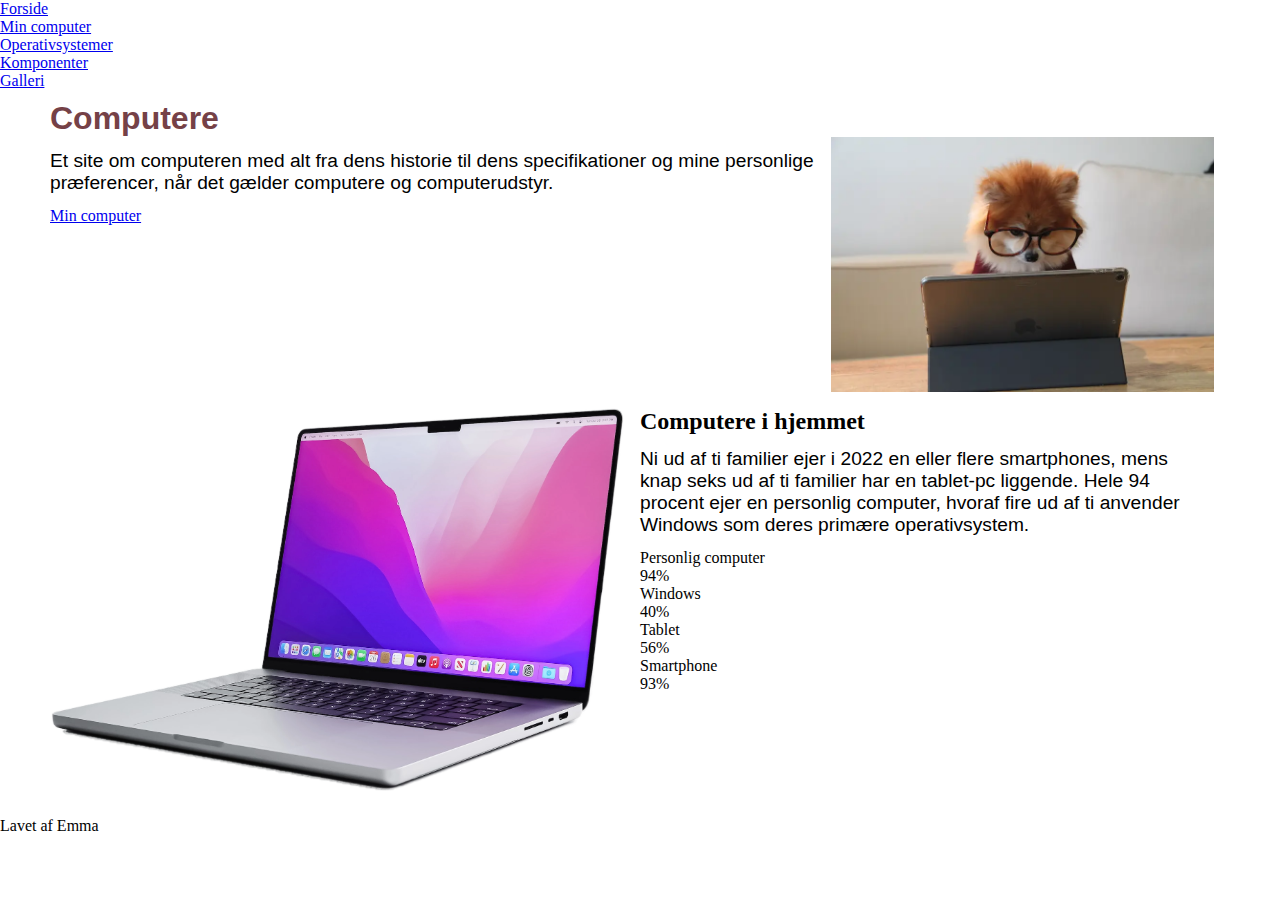
<file: index.html>
<!DOCTYPE html>
<html lang="da">

<head>
    <meta charset="UTF-8">
    <meta name="viewport" content="width=device-width, initial-scale=1.0">
    <title>Document</title>
    <link rel="stylesheet" href="style.css">
    <link rel="stylesheet" href="layout.css">
    <meta name="robots" content="noindex">
</head>

<body>
    <header>
        <nav>
            <ul>
                <li><a href="index.html">Forside</a></li>
                <li><a href="min_computer.html">Min computer</a></li>
                <li><a href="operativsystemer.html">Operativsystemer</a></li>
                <li><a href="komponenter.html">Komponenter</a></li>
                <li><a href="galleri.html">Galleri</a></li>
            </ul>

        </nav>
    </header>



    <main>
        <h1>Computere</h1>
        <section class="grid grid_2-1">
            <div>
                <p>Et site om computeren med alt fra dens historie til dens specifikationer og mine personlige
                    præferencer,
                    når
                    det gælder computere og computerudstyr.</p>
                <a href="min_computer.html">Min computer</a>
            </div>
            <div>
                <img src="imgs/mac.webp" alt="Macbook">
            </div>
        </section>

        <section class="grid grid_1-1">
            <div class="order-last">
                <img src="imgs/computer-cutout.webp" alt="Macbook">
            </div>
            <div>
                <h2>Computere i hjemmet</h2>
                <p>
                    Ni ud af ti familier ejer i 2022 en eller flere smartphones, mens knap seks ud af ti familier
                    har
                    en
                    tablet-pc liggende. Hele 94 procent ejer en personlig computer, hvoraf fire ud af ti
                    anvender
                    Windows
                    som deres primære operativsystem.
                </p>
                <dl class="grid_1-1">
                    <dt>Personlig computer</dt>
                    <dd>94%</dd>
                    <dt>Windows</dt>
                    <dd>40%</dd>
                    <dt>Tablet</dt>
                    <dd>56%</dd>
                    <dt>Smartphone</dt>
                    <dd>93%</dd>
                </dl>
            </div>
        </section>
    </main>
    <footer>Lavet af Emma</footer>
</body>

</html>
</file>
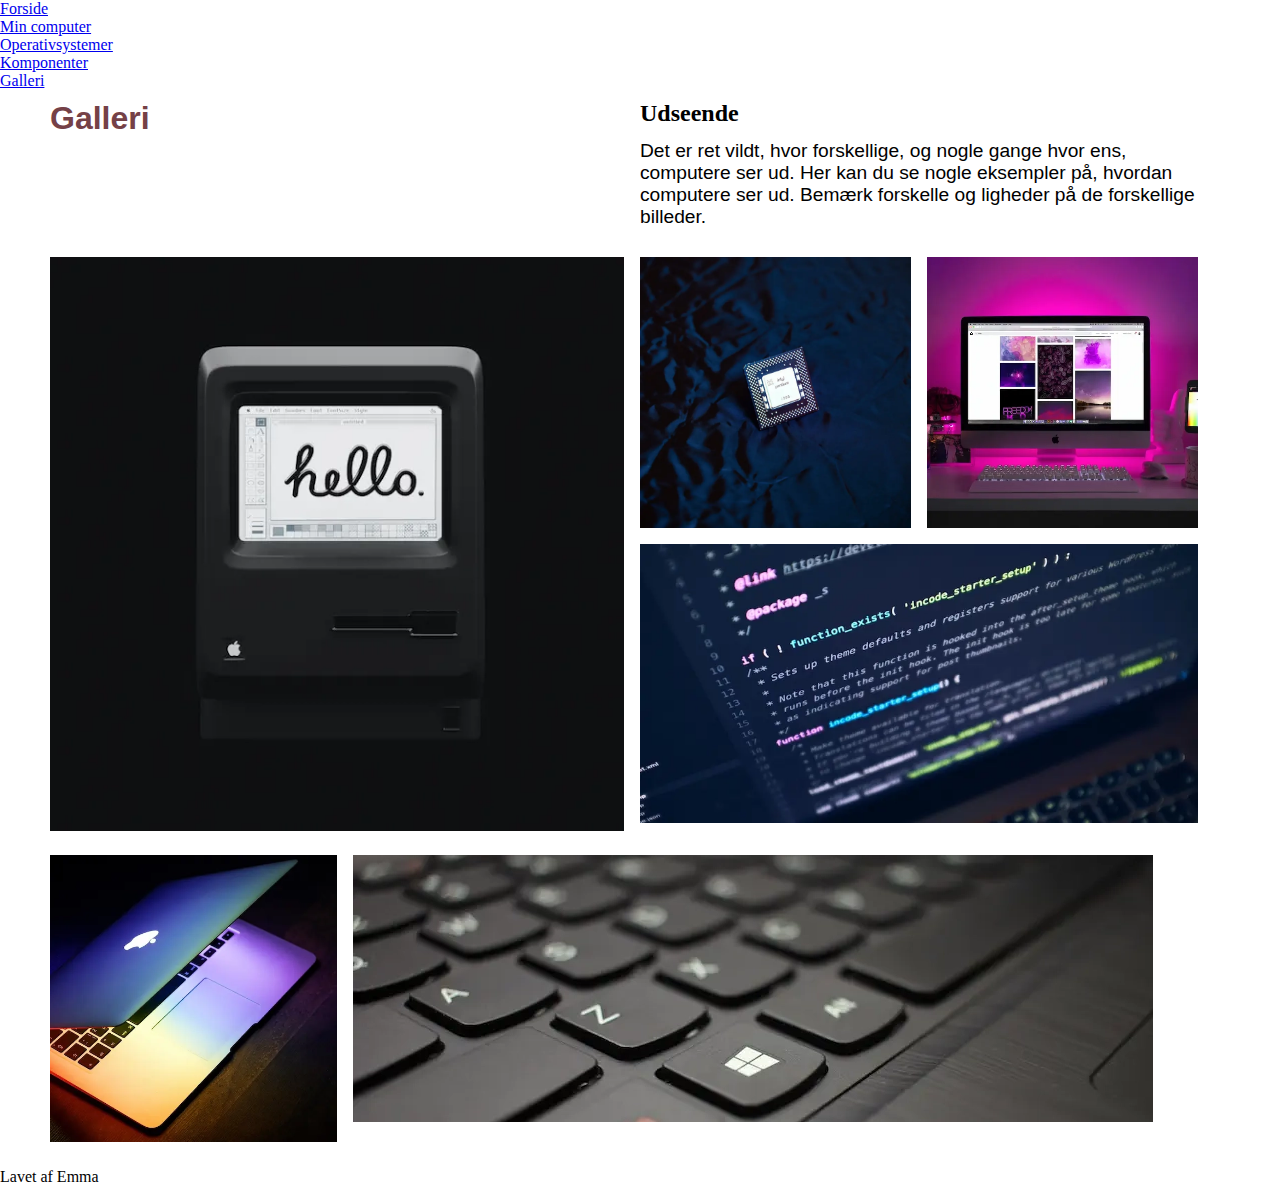
<file: galleri.html>
<!DOCTYPE html>
<html lang="da">

<head>
    <meta charset="UTF-8">
    <meta name="viewport" content="width=device-width, initial-scale=1.0">
    <title>Document</title>
    <link rel="stylesheet" href="style.css">
    <link rel="stylesheet" href="layout.css">
    <meta name="robots" content="noindex">
</head>

<body>
    <header>
        <nav>
            <ul>
                <li><a href="index.html">Forside</a></li>
                <li><a href="min_computer.html">Min computer</a></li>
                <li><a href="operativsystemer.html">Operativsystemer</a></li>
                <li><a href="komponenter.html">Komponenter</a></li>
                <li><a href="galleri.html">Galleri</a></li>
            </ul>

        </nav>
    </header>


    <main>

        <section class="grid grid_1-1">
            <div>
                <h1>Galleri</h1>
            </div>

            <div>
                <h2>Udseende</h2>

                <p class="width-65">
                    Det er ret vildt, hvor forskellige, og nogle gange hvor ens, computere ser ud. Her kan du se nogle
                    eksempler på, hvordan
                    computere ser ud. Bemærk forskelle og ligheder på de forskellige billeder.
                </p>

            </div>

        </section>

        <section class="grid grid_1-1">
            <div>
                <img src="imgs/galleri/apple-84.webp" alt="">
            </div>
            <div>
                <section id="galleri-pics" class="grid grid_1-1">
                    <div>
                        <img src="imgs/galleri/intel-chip.webp" alt="">
                    </div>
                    <div>
                        <img src="imgs/galleri/desktop-setup.webp" alt="">
                    </div>

                </section>
                <section class="grid">
                    <div>
                        <img src="imgs/galleri/code.webp" alt="">
                    </div>
                </section>
            </div>
        </section>

        <section class="grid grid_1-3">
            <div>
                <img src="imgs/galleri/macbook.webp" alt="">
            </div>
            <div>
                <img src="imgs/galleri/keyboard.webp" alt="">
            </div>

        </section>
    </main>
    <footer>Lavet af Emma</footer>
</body>

</html>
</file>
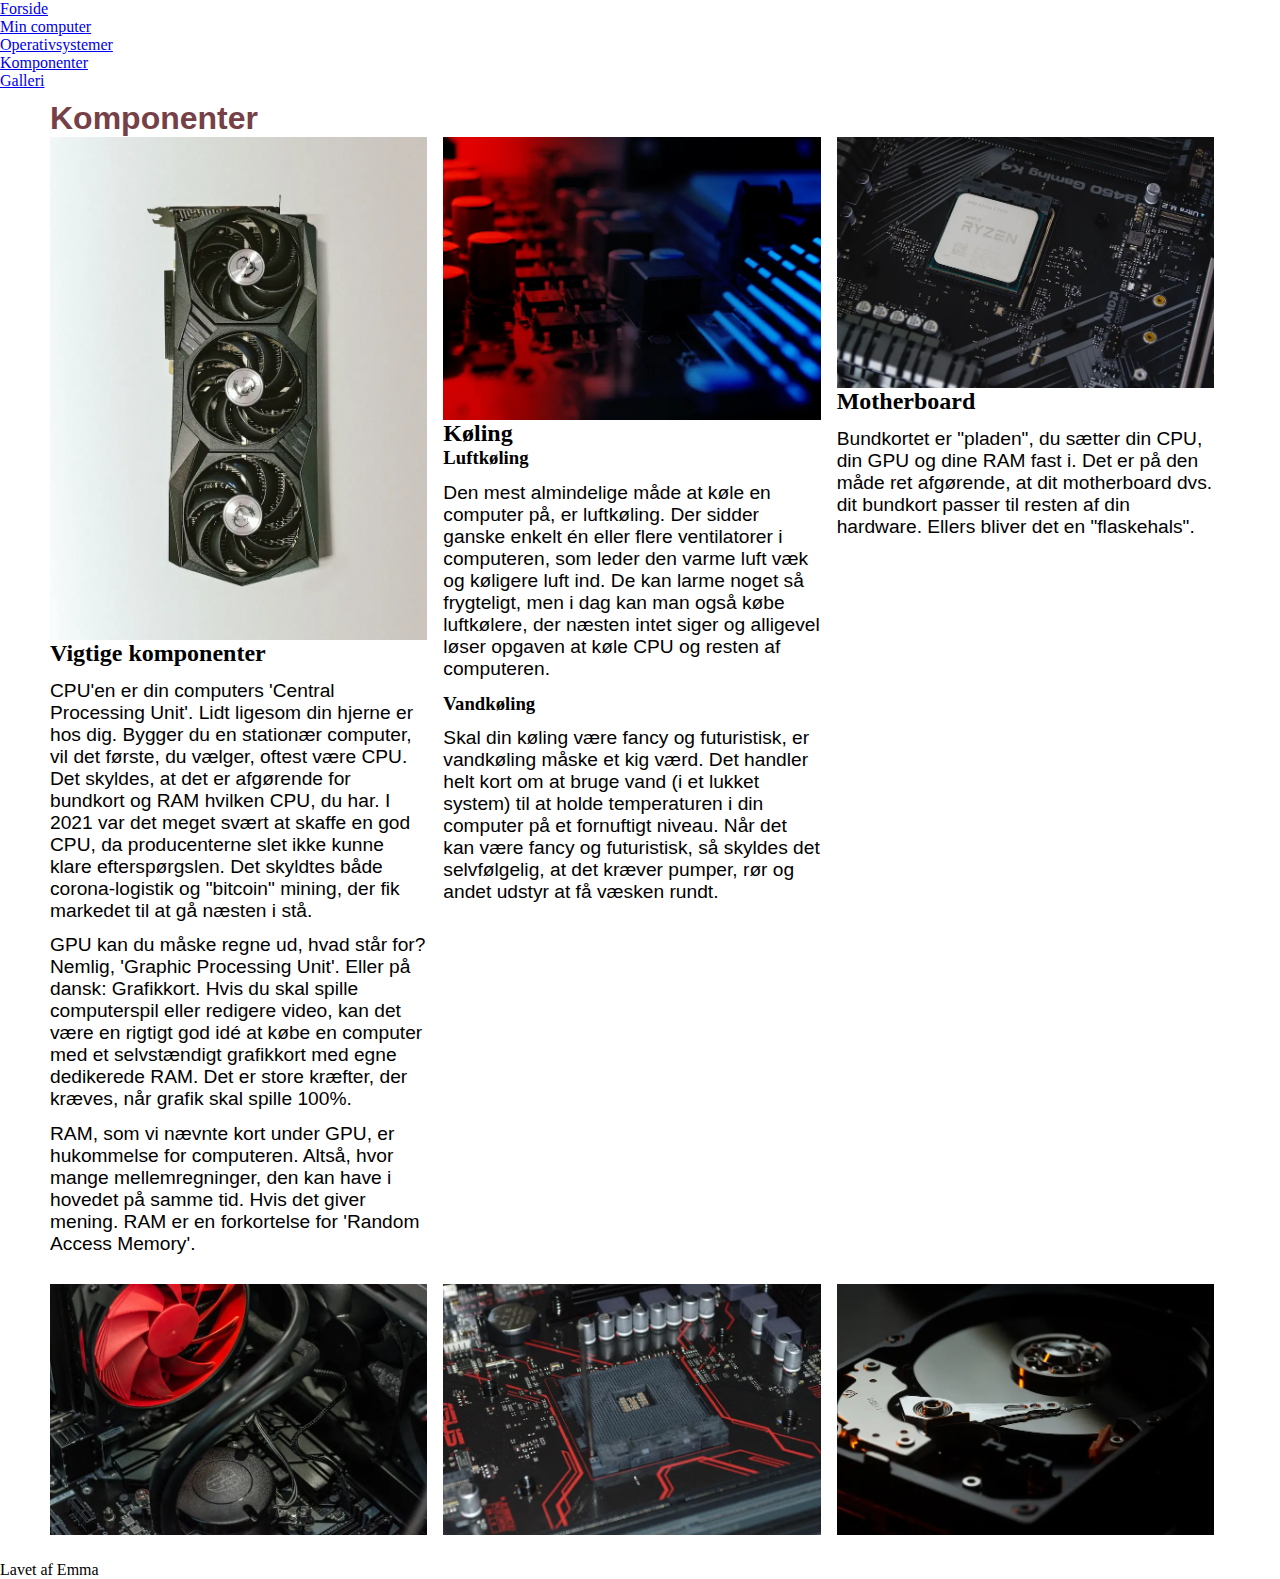
<file: komponenter.html>
<!DOCTYPE html>
<html lang="da">

<head>
    <meta charset="UTF-8">
    <meta name="viewport" content="width=device-width, initial-scale=1.0">
    <title>Document</title>
    <link rel="stylesheet" href="style.css">
    <link rel="stylesheet" href="layout.css">
    <meta name="robots" content="noindex">
</head>

<body>
    <header>
        <nav>
            <ul>
                <li><a href="index.html">Forside</a></li>
                <li><a href="min_computer.html">Min computer</a></li>
                <li><a href="operativsystemer.html">Operativsystemer</a></li>
                <li><a href="komponenter.html">Komponenter</a></li>
                <li><a href="galleri.html">Galleri</a></li>
            </ul>

        </nav>
    </header>
    <main>
        <h1>Komponenter</h1>

        <section class="grid grid_1-1-1">

            <div class="flex_col">
                <div>
                    <img src="imgs/komponenter/grafikkort.webp" alt="">
                    <h2>Vigtige komponenter</h2>
                    <p>
                        CPU'en er din computers 'Central Processing Unit'. Lidt ligesom din hjerne er hos dig. Bygger du
                        en stationær computer,
                        vil det første, du vælger, oftest være CPU. Det skyldes, at det er afgørende for bundkort og RAM
                        hvilken CPU, du har. I
                        2021 var det meget svært at skaffe en god CPU, da producenterne slet ikke kunne klare
                        efterspørgslen. Det skyldtes både
                        corona-logistik og "bitcoin" mining, der fik markedet til at gå næsten i stå.
                    </p>
                    <p>
                        GPU kan du måske regne ud, hvad står for? Nemlig, 'Graphic Processing Unit'. Eller på dansk:
                        Grafikkort. Hvis du skal
                        spille computerspil eller redigere video, kan det være en rigtigt god idé at købe en computer
                        med et selvstændigt
                        grafikkort med egne dedikerede RAM. Det er store kræfter, der kræves, når grafik skal spille
                        100%.
                    </p>
                    <p>
                        RAM, som vi nævnte kort under GPU, er hukommelse for computeren. Altså, hvor mange
                        mellemregninger, den kan have i
                        hovedet på samme tid. Hvis det giver mening. RAM er en forkortelse for 'Random Access Memory'.
                    </p>
                </div>
                <div>
                    <img src="imgs/komponenter/luft.webp" alt="">
                </div>
            </div>

            <div class="flex_col">
                <div>
                    <img src="imgs/komponenter/motherboard1.webp" alt="">
                    <h2>Køling</h2>
                    <h3>Luftkøling</h3>
                    <p>
                        Den mest almindelige måde at køle en computer på, er luftkøling. Der sidder ganske enkelt én
                        eller flere ventilatorer i
                        computeren, som leder den varme luft væk og køligere luft ind. De kan larme noget så frygteligt,
                        men i dag kan man også
                        købe luftkølere, der næsten intet siger og alligevel løser opgaven at køle CPU og resten af
                        computeren.
                    </p>
                    <h3>
                        Vandkøling
                    </h3>
                    <p>
                        Skal din køling være fancy og futuristisk, er vandkøling måske et kig værd. Det handler helt
                        kort om at bruge vand (i et
                        lukket system) til at holde temperaturen i din computer på et fornuftigt niveau. Når det kan
                        være fancy og futuristisk,
                        så skyldes det selvfølgelig, at det kræver pumper, rør og andet udstyr at få væsken rundt.
                    </p>
                </div>
                <div>
                    <img src="imgs/komponenter/motherboard2.webp" alt="">
                </div>
            </div>

            <div class="flex_col">
                <div>
                    <img src="imgs/komponenter/processor.webp" alt="">
                    <h2>Motherboard</h2>
                    <p>
                        Bundkortet er "pladen", du sætter din CPU, din GPU og dine RAM fast i. Det er på den måde ret
                        afgørende, at dit
                        motherboard dvs. dit bundkort passer til resten af din hardware. Ellers bliver det en
                        "flaskehals".
                    </p>
                </div>
                <div>
                    <img src="imgs/komponenter/vand.webp" alt="">
                </div>
            </div>
        </section>


    </main>

    <footer>Lavet af Emma</footer>
</body>

</html>
</file>
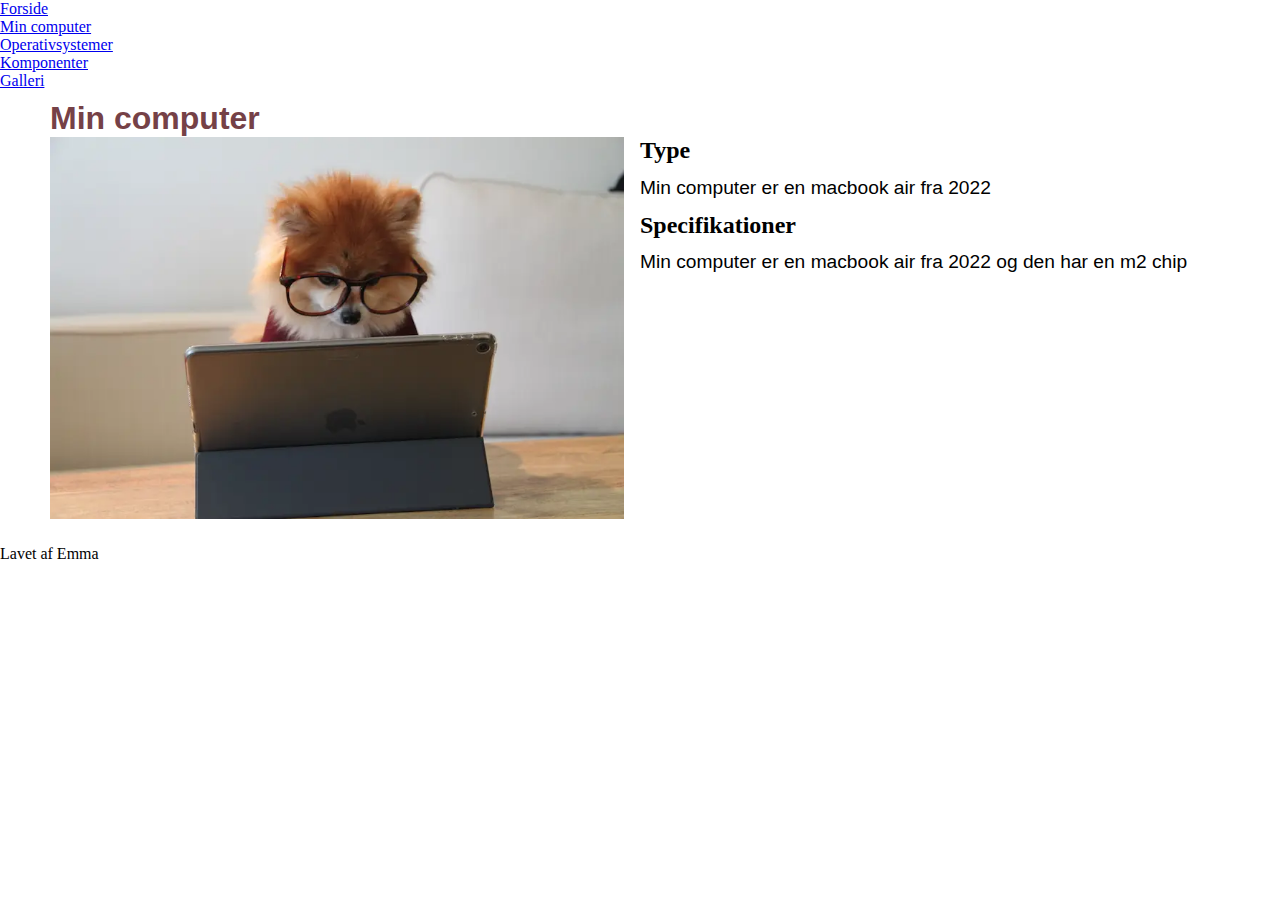
<file: min_computer.html>
<!DOCTYPE html>
<html lang="da">

<head>
    <meta charset="UTF-8">
    <meta name="viewport" content="width=device-width, initial-scale=1.0">
    <title>Document</title>
    <link rel="stylesheet" href="style.css">
    <link rel="stylesheet" href="layout.css">
    <meta name="robots" content="noindex">
</head>

<body>
    <header>
        <nav>
            <ul>
                <li><a href="index.html">Forside</a></li>
                <li><a href="min_computer.html">Min computer</a></li>
                <li><a href="operativsystemer.html">Operativsystemer</a></li>
                <li><a href="komponenter.html">Komponenter</a></li>
                <li><a href="galleri.html">Galleri</a></li>
            </ul>

        </nav>
    </header>

    <main>


        <h1>Min computer</h1>
        <div class=" grid grid_1-1">
            <div>
                <img src="imgs/mac.webp" alt="Macbook">
            </div>
            <div>
                <h2>Type</h2>
                <p> Min computer er en macbook air fra 2022</p>
                <h2>Specifikationer</h2>
                <p>Min computer er en macbook air fra 2022 og den har en m2 chip</p>
            </div>
        </div>






    </main>
    <footer>Lavet af Emma</footer>
</body>

</html>
</file>
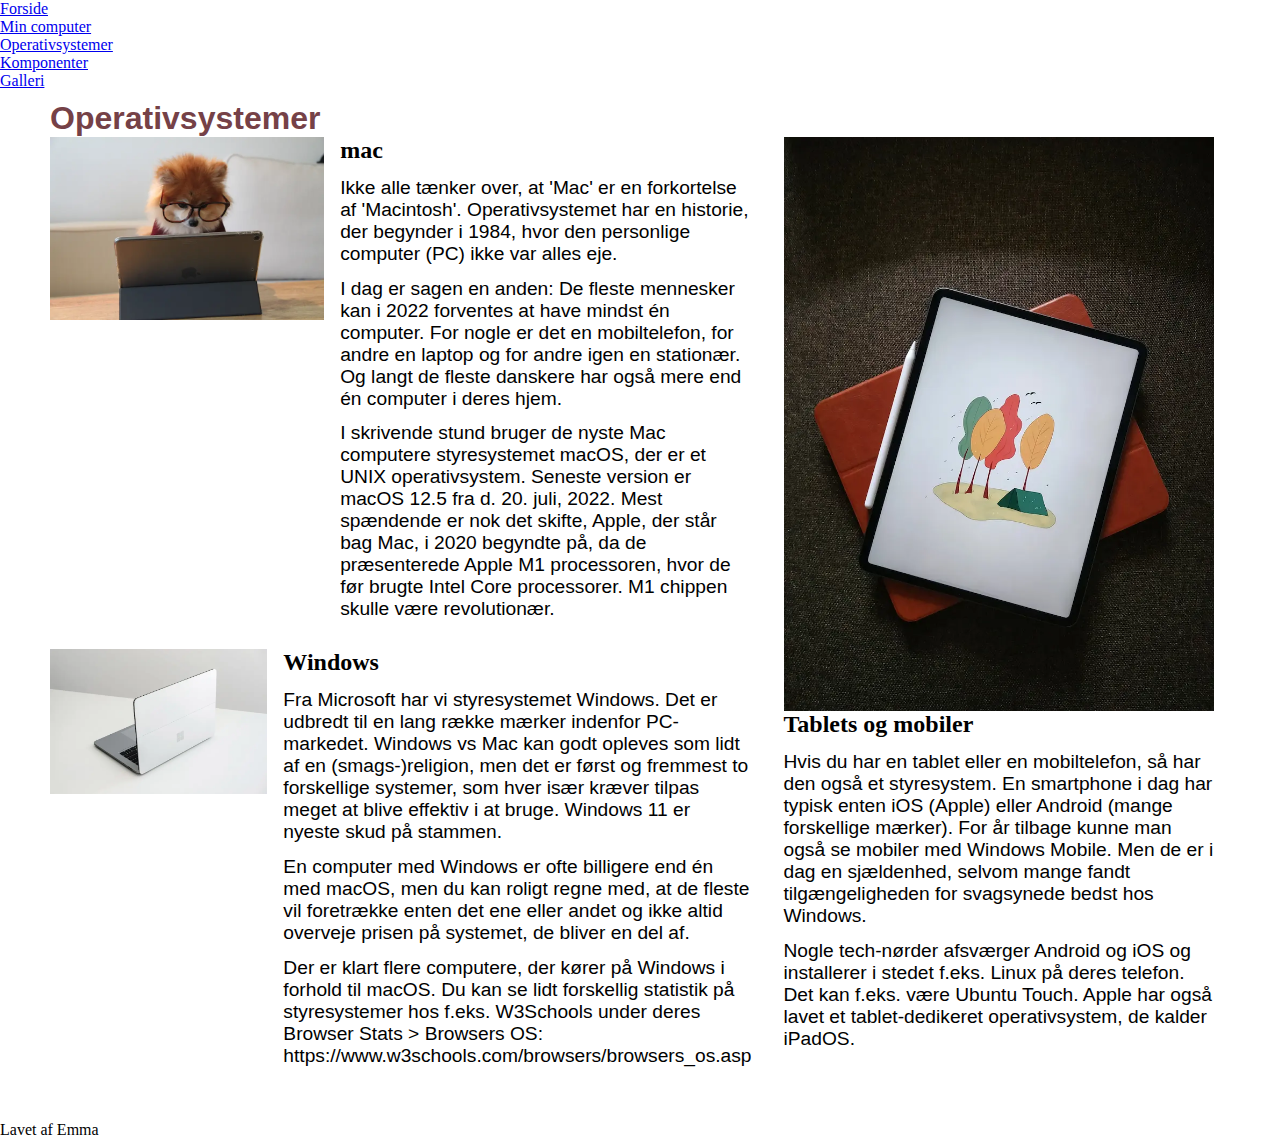
<file: operativsystemer.html>
<!DOCTYPE html>
<html lang="da">

<head>
    <meta charset="UTF-8">
    <meta name="viewport" content="width=device-width, initial-scale=1.0">
    <title>Document</title>
    <link rel="stylesheet" href="style.css">
    <link rel="stylesheet" href="layout.css">
    <meta name="robots" content="noindex">
</head>

<body>
    <header>
        <nav>
            <ul>
                <li><a href="index.html">Forside</a></li>
                <li><a href="min_computer.html">Min computer</a></li>
                <li><a href="operativsystemer.html">Operativsystemer</a></li>
                <li><a href="komponenter.html">Komponenter</a></li>
                <li><a href="galleri.html">Galleri</a></li>
            </ul>

        </nav>
    </header>

    <main>


        <h1>Operativsystemer</h1>


        <section class="grid grid_5-3">
            <div>
                <section class="grid grid_2-3">
                    <div>
                        <img src="imgs/mac.webp" alt="Operativsystemer">
                    </div>
                    <div>
                        <h2>mac</h2>
                        <p>
                            Ikke alle tænker over, at 'Mac' er en forkortelse af 'Macintosh'. Operativsystemet har en
                            historie, der
                            begynder i 1984,
                            hvor den personlige computer (PC) ikke var alles eje.
                        </p>
                        <p>
                            I dag er sagen en anden: De fleste mennesker kan i 2022 forventes at have mindst én
                            computer.
                            For
                            nogle er
                            det en
                            mobiltelefon, for andre en laptop og for andre igen en stationær. Og langt de fleste
                            danskere
                            har også mere
                            end én
                            computer i deres hjem.
                        </p>
                        <p>
                            I skrivende stund bruger de nyste Mac computere styresystemet macOS, der er et UNIX
                            operativsystem. Seneste
                            version er
                            macOS 12.5 fra d. 20. juli, 2022. Mest spændende er nok det skifte, Apple, der står bag Mac,
                            i
                            2020 begyndte
                            på, da de
                            præsenterede Apple M1 processoren, hvor de før brugte Intel Core processorer. M1 chippen
                            skulle
                            være
                            revolutionær.
                        </p>
                    </div>
                </section>
                <section class="grid grid_3-2">
                    <div>
                        <h2>Windows</h2>

                        <p>
                            Fra Microsoft har vi styresystemet Windows. Det er udbredt til en lang række mærker indenfor
                            PC-markedet.
                            Windows vs Mac
                            kan godt opleves som lidt af en (smags-)religion, men det er først og fremmest to
                            forskellige
                            systemer, som
                            hver især
                            kræver tilpas meget at blive effektiv i at bruge. Windows 11 er nyeste skud på stammen.
                        </p>
                        <p>
                            En computer med Windows er ofte billigere end én med macOS, men du kan roligt regne med, at
                            de
                            fleste vil
                            foretrække
                            enten det ene eller andet og ikke altid overveje prisen på systemet, de bliver en del af.
                        </p>
                        <p>
                            Der er klart flere computere, der kører på Windows i forhold til macOS. Du kan se lidt
                            forskellig
                            statistik
                            på
                            styresystemer hos f.eks. W3Schools under deres Browser Stats > Browsers OS:
                            https://www.w3schools.com/browsers/browsers_os.asp
                        </p>
                    </div>


                    <div class="order-first">
                        <img src="imgs/windows.webp" alt="Windows">
                    </div>

                </section>
            </div>

            <div>
                <img src="imgs/tablet.webp" alt="Windows">
                <h2>Tablets og mobiler</h2>

                <p>
                    Hvis du har en tablet eller en mobiltelefon, så har den også et styresystem. En smartphone i dag
                    har typisk
                    enten iOS
                    (Apple) eller Android (mange forskellige mærker). For år tilbage kunne man også se mobiler med
                    Windows
                    Mobile. Men de er
                    i dag en sjældenhed, selvom mange fandt tilgængeligheden for svagsynede bedst hos Windows.
                </p>
                <p>
                    Nogle tech-nørder afsværger Android og iOS og installerer i stedet f.eks. Linux på deres telefon.
                    Det kan
                    f.eks. være
                    Ubuntu Touch. Apple har også lavet et tablet-dedikeret operativsystem, de kalder iPadOS.
                </p>
            </div>

        </section>

















    </main>
    <footer>Lavet af Emma</footer>
</body>

</html>
</file>
<file: layout.css>
main {
  max-width: 1200px;
  margin-inline: auto;
}

.grid {
  display: grid;
  gap: 1rem;
  margin-right: 1rem;
  margin-bottom: 1rem;
}

.grid_2-1 {
  grid-template-columns: 2fr 1fr;
}

.grid_1-1 {
  grid-template-columns: 1fr 1fr;
}

.grid_5-3 {
  grid-template-columns: 5fr 3fr;
}

.grid_2-3 {
  grid-template-columns: 2fr 3fr;
}
.grid_3-2 {
  grid-template-columns: 3fr 2fr;
}

.grid_1-1-1 {
  grid-template-columns: 1fr 1fr 1fr;
}

.grid_1-1-1-1 {
  grid-template-columns: 1fr 1fr 1fr 1fr;
}

.grid_1-3 {
  grid-template-columns: 1fr 3fr;
}

.flex_col {
  display: flex;
  flex-direction: column;
  gap: 1rem;
}

.flex_col div:last-child {
  margin-top: auto;
}

/* .order {
  order: -1;
} */

@media (max-width: 768px) {
  .grid {
    grid-template-columns: 1fr !important;
    grid-template-rows: auto !important;
  }

  .order-last {
    order: 100;
  }
}

#galleri-pics {
  grid-template-columns: 1fr 1fr !important;
}

.order-first {
  order: -1;
}
</file>
<file: style.css>
/*************** Reset *********************/

img {
  max-width: 100%;
  height: auto;
  display: block;
}

* {
  margin: 0;
  padding: 0;
  box-sizing: border-box;
}

/****************. fonts ******************/
h1 {
  color: #754147;
  font-family: "Segoe UI", Tahoma, Geneva, Verdana, sans-serif;
}
p {
  font-family: Verdana, Geneva, Tahoma, sans-serif;
  font-size: 1.2rem;
  margin-block: 0.8rem;
}
main {
  padding: 10px;
}

.width-65 {
  max-width: 65ch;
}
</file>
